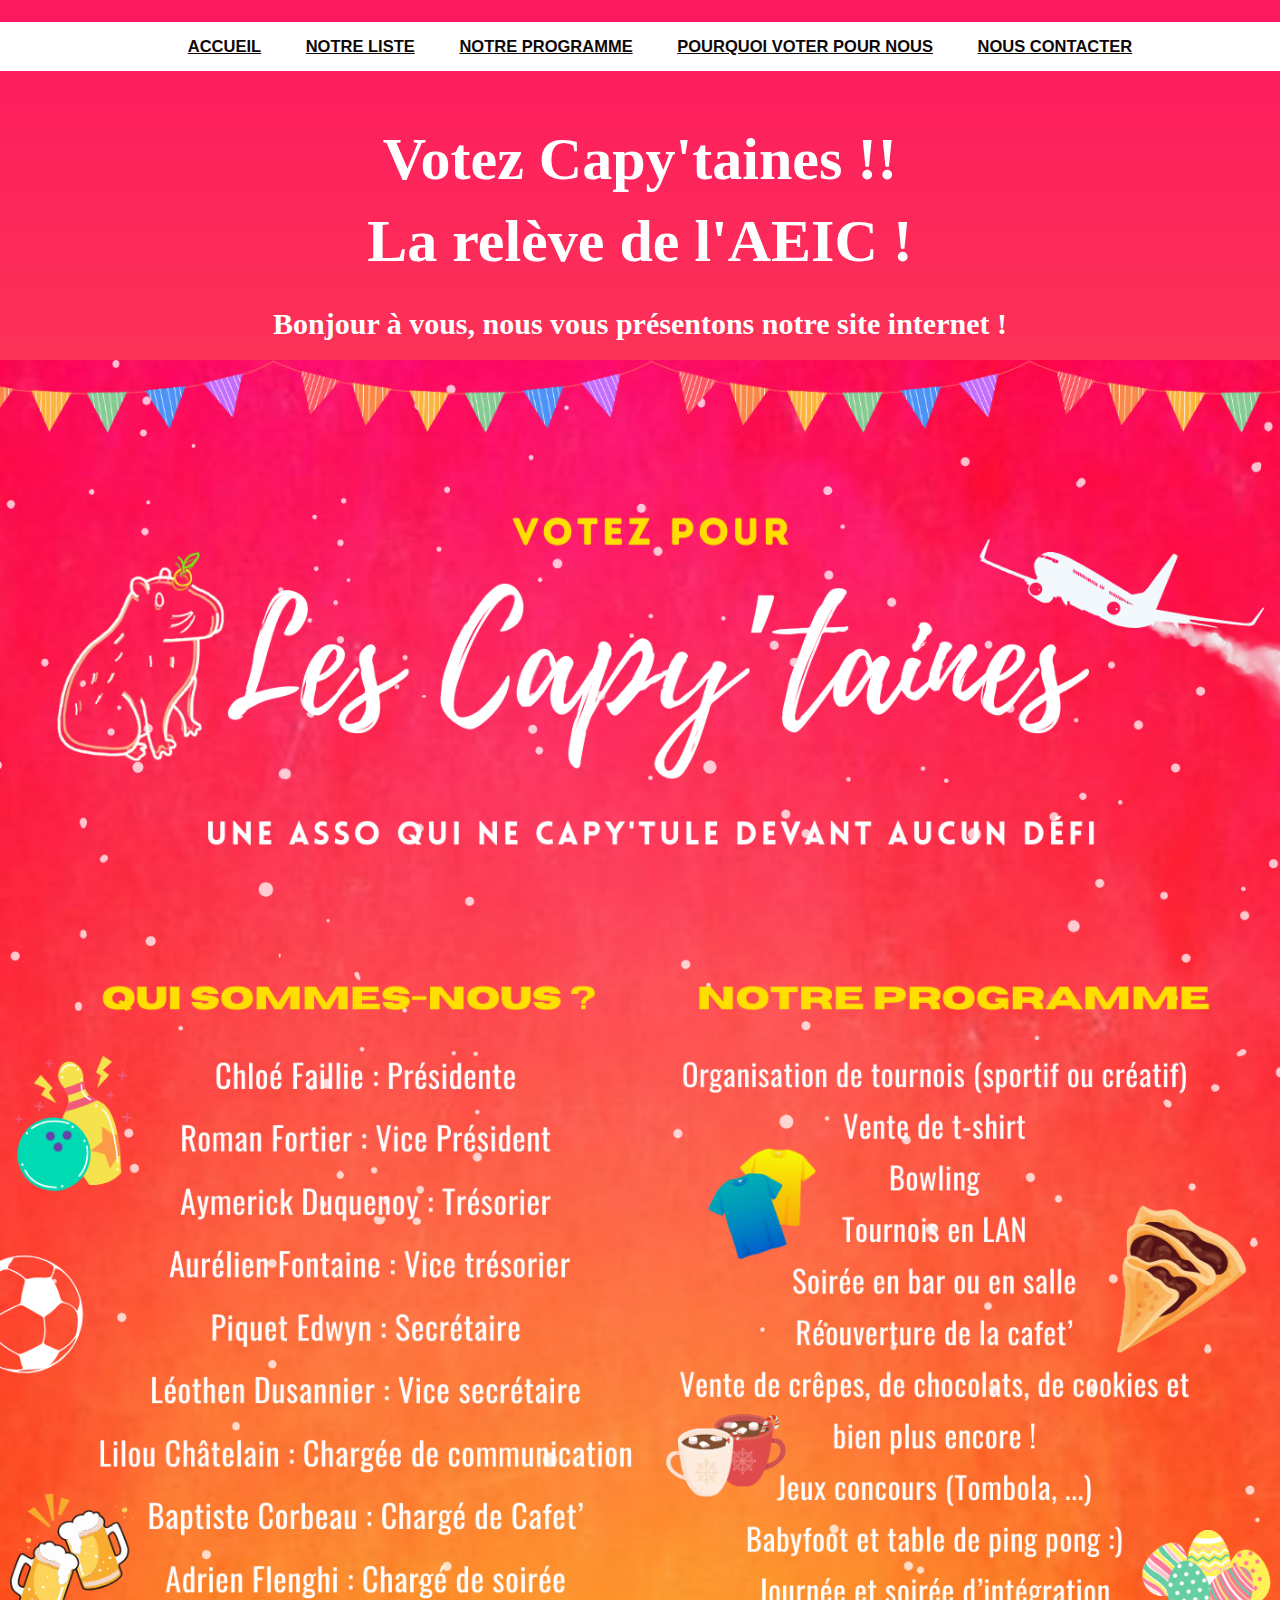
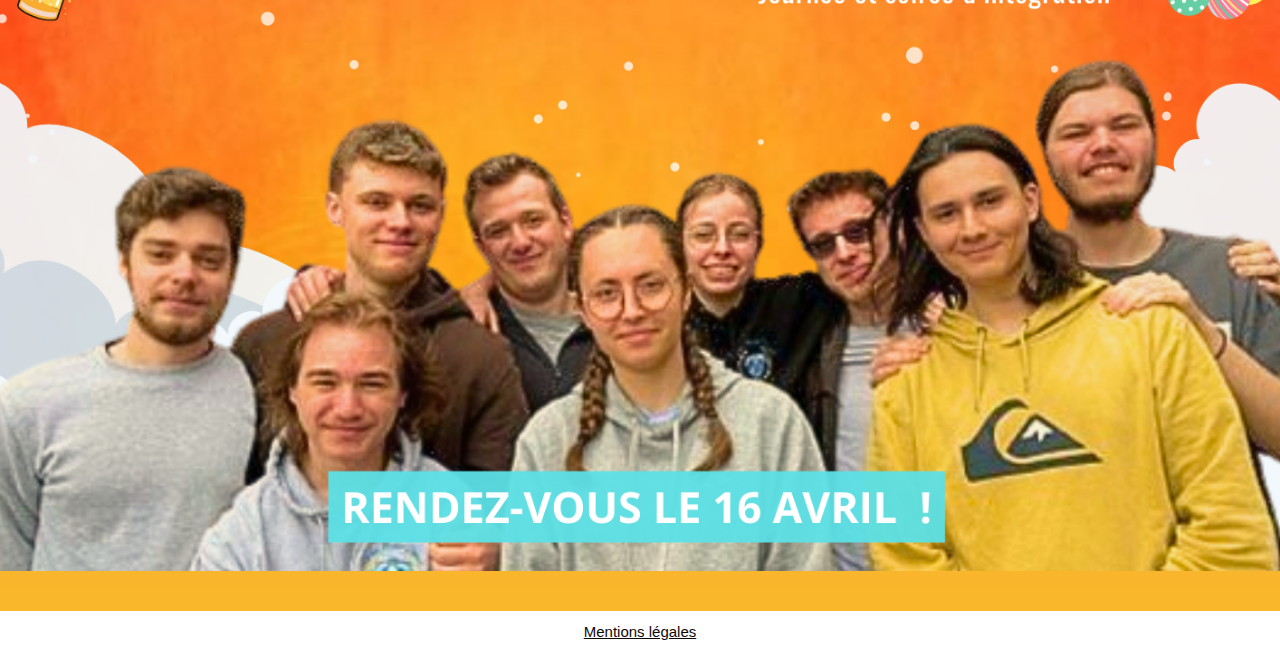
<file: index.html>
<!DOCTYPE html>

<html>
	<head>
		<meta charset="utf-8" />
		<meta name="viewport" content="width=device-width, initial-scale=1">
		<title></title>
		<link rel="stylesheet" href="style.css" type="text/css"/>
	</head>
	<body>
		<header>
			<nav>
				<ul class="curseur">
                	<li><a href="index.html">Accueil</a></li>
                	<li><a href="page1.html">Notre Liste</a></li>
					<li><a href="page2.html">Notre Programme</a></li>
					<li><a href="page3.html">Pourquoi voter pour nous</a></li>
					<li><a href="page4.html">Nous contacter</a></li>
				</ul>
			</nav>
		</header>
		<article>
			<h1>Votez Capy'taines !!</h1>
			<h1>La relève de l'AEIC !</h1>
			<h2>Bonjour à vous, nous vous présentons notre site internet ! </h2>
			<img src="affiche1.png" alt="">
		</article>
	</body>
	<footer>
		<a href="mentions.html">Mentions légales</a>
	</footer>
</html>
</file>
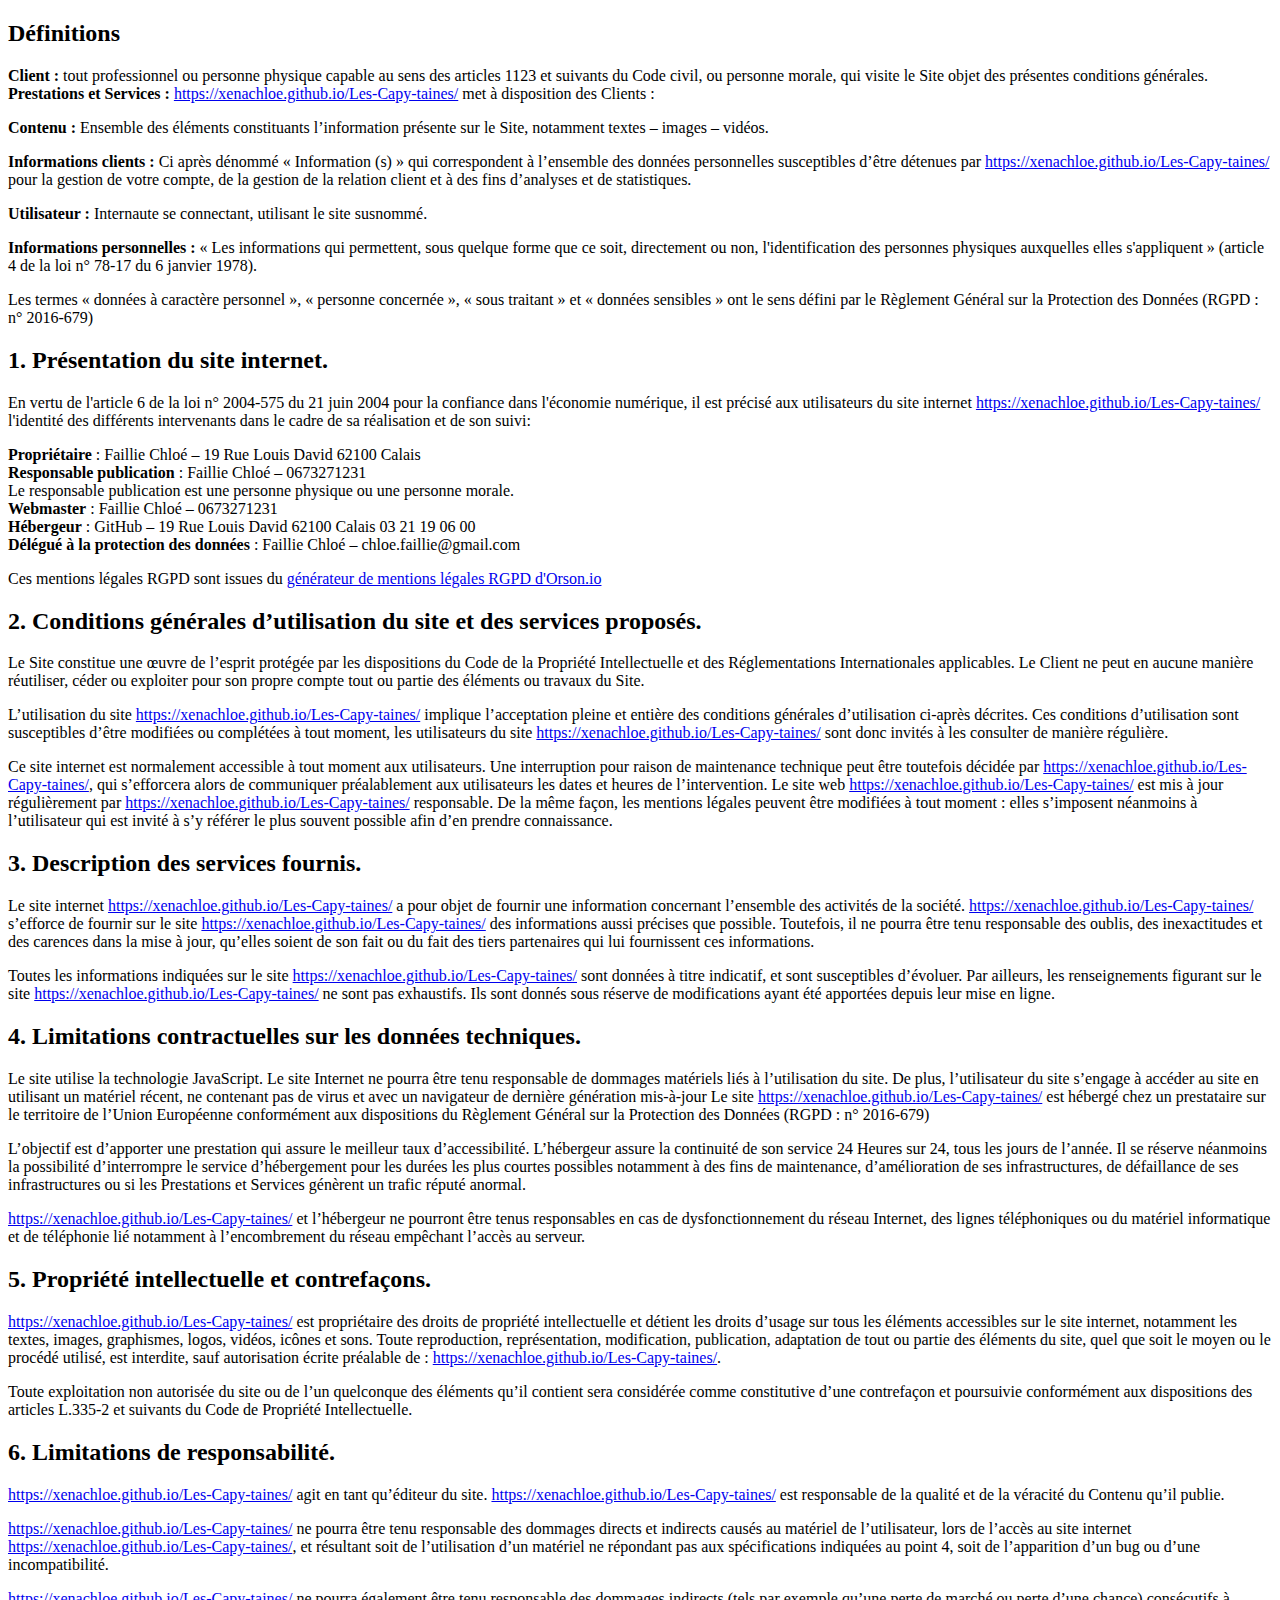
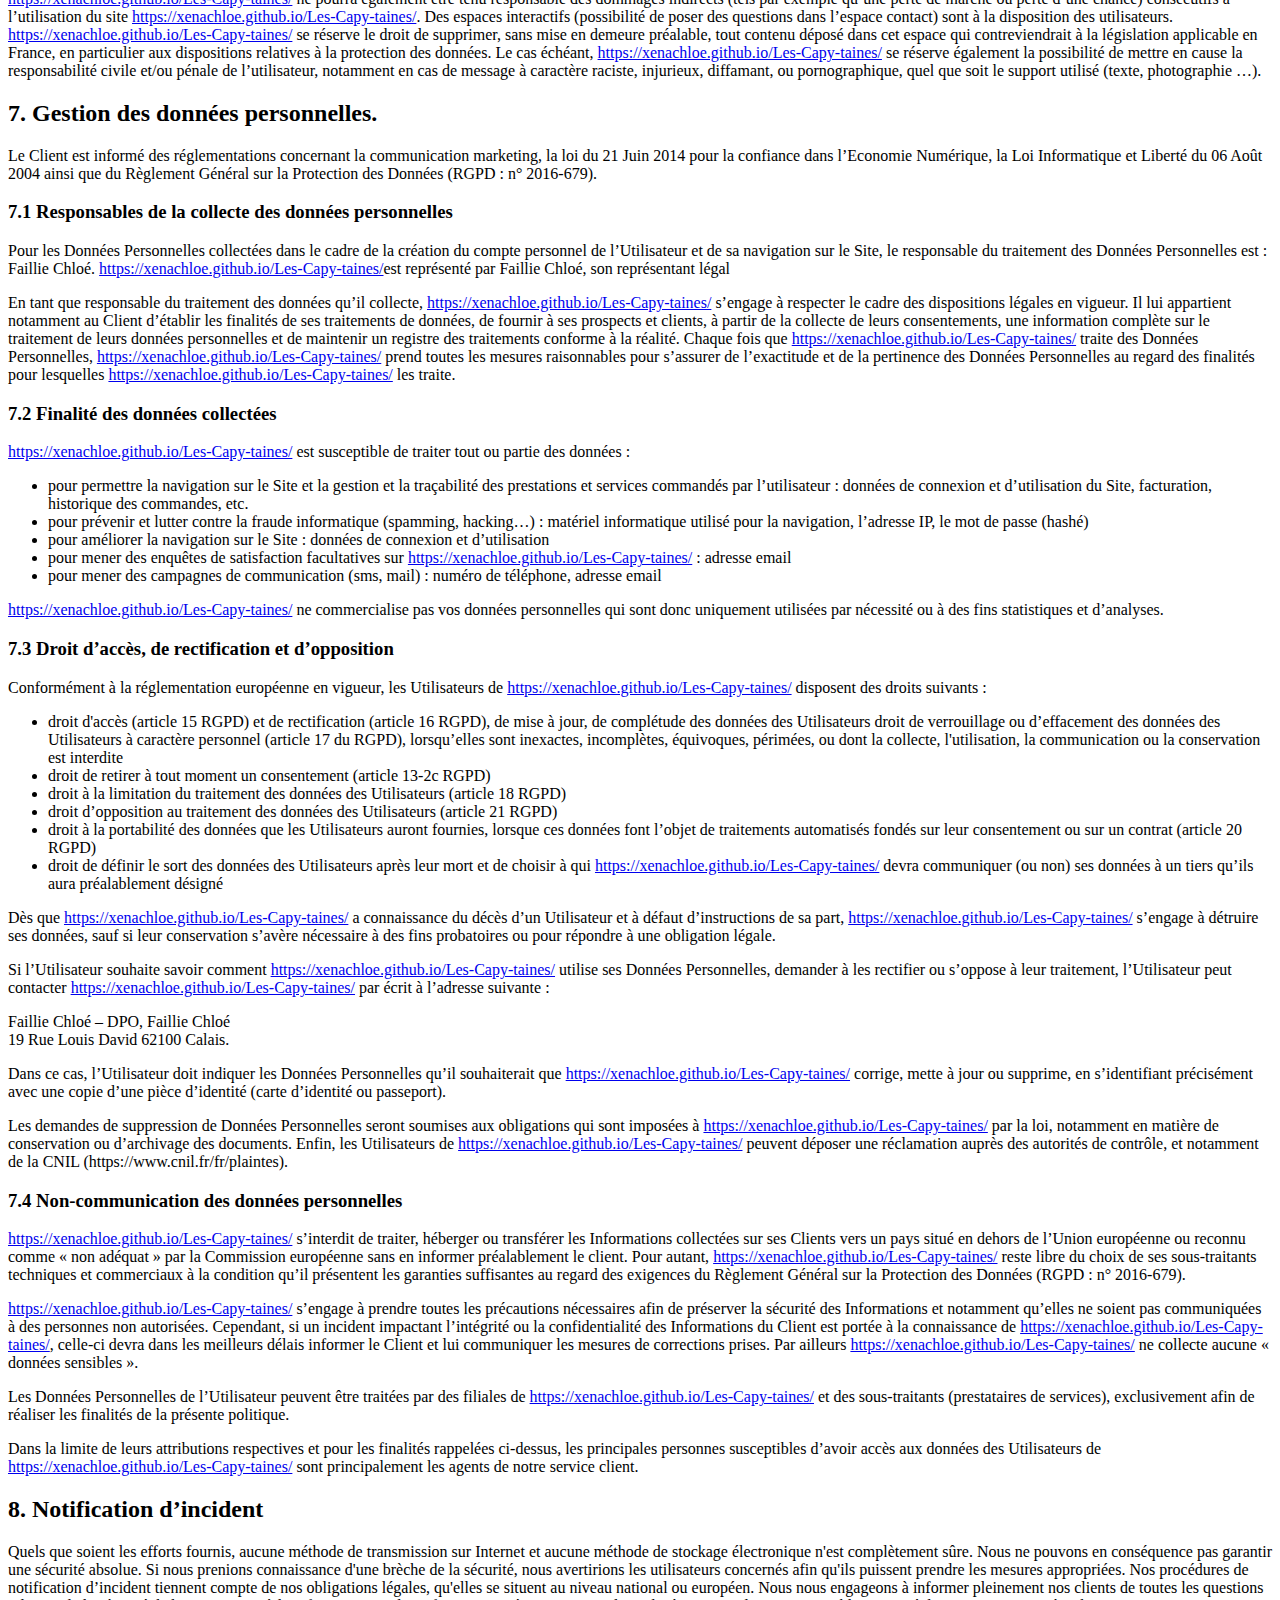
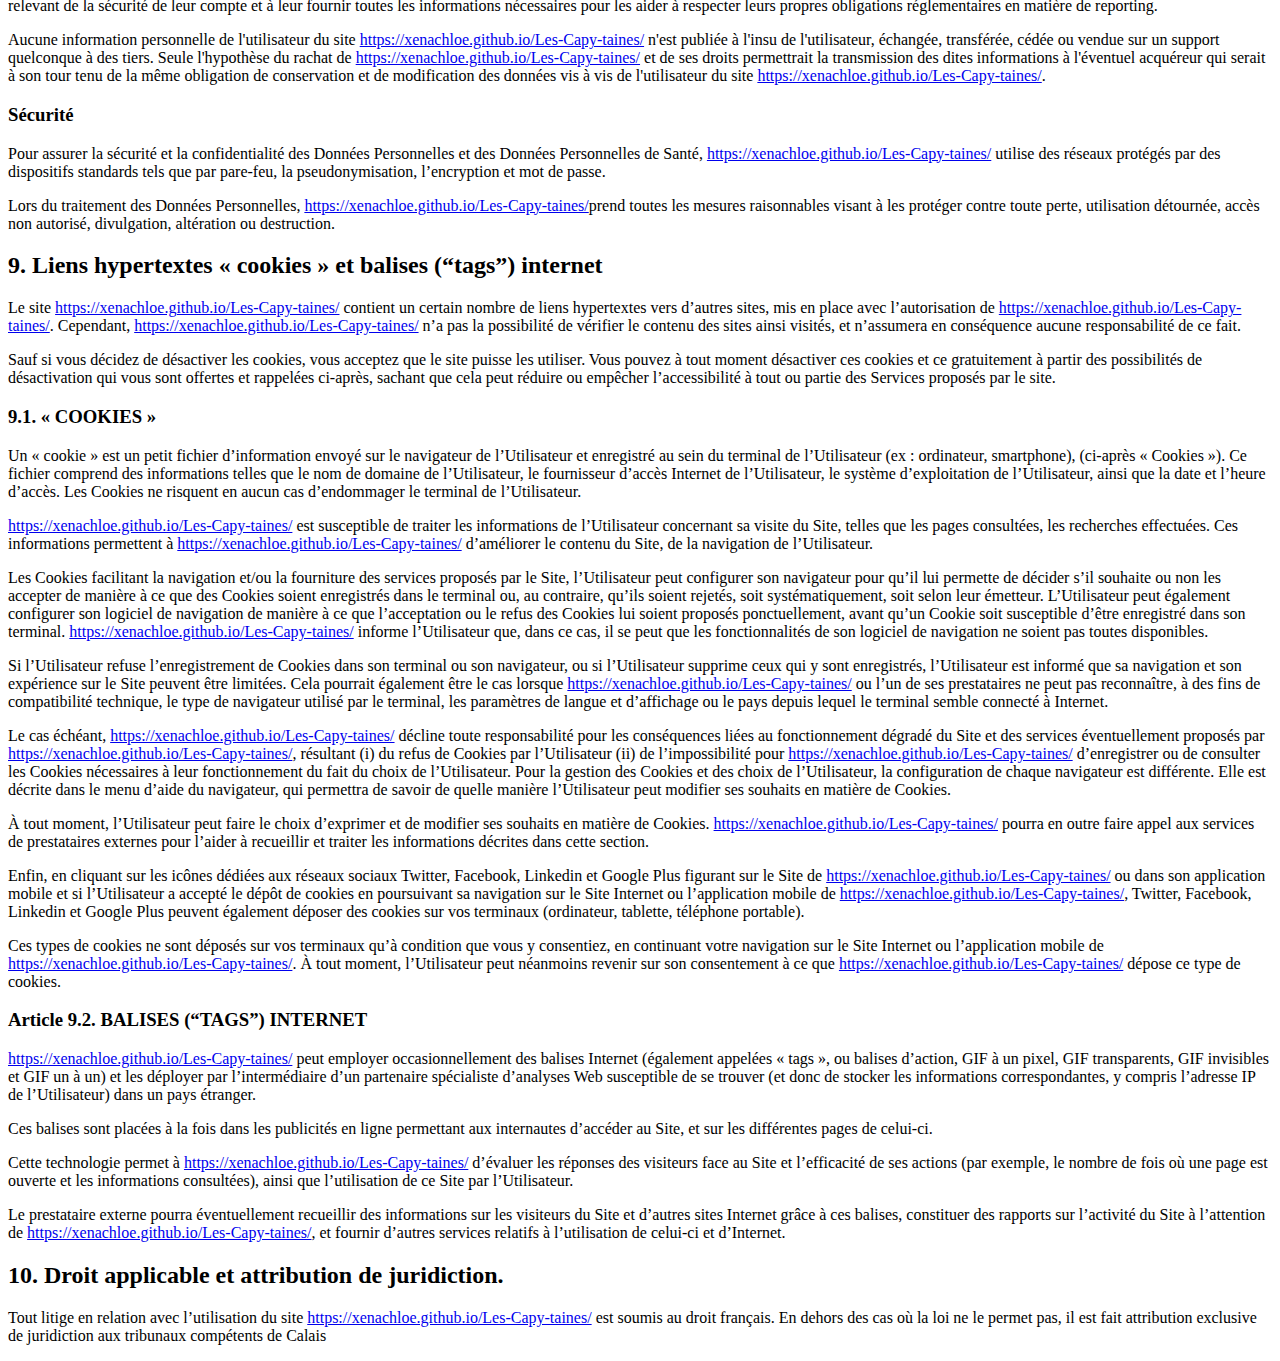
<file: mentions.html>
<!DOCTYPE html>

<html>
	<head>
		<meta charset="utf-8" />
		<meta name="viewport" content="width=device-width, initial-scale=1">
		<title></title>
		
	</head>
    <body>
        <h2>Définitions</h2>
        <p><b>Client :</b> tout professionnel ou personne physique capable au sens des articles 1123 et suivants du Code civil, ou personne morale, qui visite le Site objet des présentes conditions générales.<br>
        <b>Prestations et Services :</b> <a href="https://xenachloe.github.io/Les-Capy-taines/">https://xenachloe.github.io/Les-Capy-taines/</a> met à disposition des Clients :</p>

        <p><b>Contenu :</b> Ensemble des éléments constituants l’information présente sur le Site, notamment textes – images – vidéos.</p>

        <p><b>Informations clients :</b> Ci après dénommé « Information (s) » qui correspondent à l’ensemble des données personnelles susceptibles d’être détenues par <a href="https://xenachloe.github.io/Les-Capy-taines/">https://xenachloe.github.io/Les-Capy-taines/</a> pour la gestion de votre compte, de la gestion de la relation client et à des fins d’analyses et de statistiques.</p>


        <p><b>Utilisateur :</b> Internaute se connectant, utilisant le site susnommé.</p>
        <p><b>Informations personnelles :</b> « Les informations qui permettent, sous quelque forme que ce soit, directement ou non, l'identification des personnes physiques auxquelles elles s'appliquent » (article 4 de la loi n° 78-17 du 6 janvier 1978).</p>
        <p>Les termes « données à caractère personnel », « personne concernée », « sous traitant » et « données sensibles » ont le sens défini par le Règlement Général sur la Protection des Données (RGPD : n° 2016-679)</p>

        <h2>1. Présentation du site internet.</h2>
        <p>En vertu de l'article 6 de la loi n° 2004-575 du 21 juin 2004 pour la confiance dans l'économie numérique, il est précisé aux utilisateurs du site internet <a href="https://xenachloe.github.io/Les-Capy-taines/">https://xenachloe.github.io/Les-Capy-taines/</a> l'identité des différents intervenants dans le cadre de sa réalisation et de son suivi:</p>
        <p><strong>Propriétaire</strong> :   Faillie Chloé   – 19 Rue Louis David 62100 Calais<br>
        
        <strong>Responsable publication</strong> : Faillie Chloé – 0673271231<br>
        Le responsable publication est une personne physique ou une personne morale.<br>
        <strong>Webmaster</strong> : Faillie Chloé – 0673271231<br>
        <strong>Hébergeur</strong> : GitHub – 19 Rue Louis David 62100 Calais 03 21 19 06 00<br>
        <strong>Délégué à la protection des données</strong> : Faillie Chloé – chloe.faillie@gmail.com<br>
        </p>

        <div ng-bind-html="linkHTML"><p>Ces mentions légales RGPD sont issues du <a href="https://fr.orson.io/1371/generateur-mentions-legales" title="générateur de mentions légales RGPD d">générateur de mentions légales RGPD d'Orson.io</a></p></div>

        <h2>2. Conditions générales d’utilisation du site et des services proposés.</h2>

        <p>Le Site constitue une œuvre de l’esprit protégée par les dispositions du Code de la Propriété Intellectuelle et des Réglementations Internationales applicables. 
        Le Client ne peut en aucune manière réutiliser, céder ou exploiter pour son propre compte tout ou partie des éléments ou travaux du Site.</p>

        <p>L’utilisation du site <a href="https://xenachloe.github.io/Les-Capy-taines/">https://xenachloe.github.io/Les-Capy-taines/</a> implique l’acceptation pleine et entière des conditions générales d’utilisation ci-après décrites. Ces conditions d’utilisation sont susceptibles d’être modifiées ou complétées à tout moment, les utilisateurs du site <a href="https://xenachloe.github.io/Les-Capy-taines/">https://xenachloe.github.io/Les-Capy-taines/</a> sont donc invités à les consulter de manière régulière.</p>

        <p>Ce site internet est normalement accessible à tout moment aux utilisateurs. Une interruption pour raison de maintenance technique peut être toutefois décidée par <a href="https://xenachloe.github.io/Les-Capy-taines/">https://xenachloe.github.io/Les-Capy-taines/</a>, qui s’efforcera alors de communiquer préalablement aux utilisateurs les dates et heures de l’intervention.
        Le site web <a href="https://xenachloe.github.io/Les-Capy-taines/">https://xenachloe.github.io/Les-Capy-taines/</a> est mis à jour régulièrement par <a href="https://xenachloe.github.io/Les-Capy-taines/">https://xenachloe.github.io/Les-Capy-taines/</a> responsable. De la même façon, les mentions légales peuvent être modifiées à tout moment : elles s’imposent néanmoins à l’utilisateur qui est invité à s’y référer le plus souvent possible afin d’en prendre connaissance.</p>

        <h2>3. Description des services fournis.</h2>

        <p>Le site internet <a href="https://xenachloe.github.io/Les-Capy-taines/">https://xenachloe.github.io/Les-Capy-taines/</a> a pour objet de fournir une information concernant l’ensemble des activités de la société.
        <a href="https://xenachloe.github.io/Les-Capy-taines/">https://xenachloe.github.io/Les-Capy-taines/</a> s’efforce de fournir sur le site <a href="https://xenachloe.github.io/Les-Capy-taines/">https://xenachloe.github.io/Les-Capy-taines/</a> des informations aussi précises que possible. Toutefois, il ne pourra être tenu responsable des oublis, des inexactitudes et des carences dans la mise à jour, qu’elles soient de son fait ou du fait des tiers partenaires qui lui fournissent ces informations.</p>

        <p>Toutes les informations indiquées sur le site <a href="https://xenachloe.github.io/Les-Capy-taines/">https://xenachloe.github.io/Les-Capy-taines/</a> sont données à titre indicatif, et sont susceptibles d’évoluer. Par ailleurs, les renseignements figurant sur le site <a href="https://xenachloe.github.io/Les-Capy-taines/">https://xenachloe.github.io/Les-Capy-taines/</a> ne sont pas exhaustifs. Ils sont donnés sous réserve de modifications ayant été apportées depuis leur mise en ligne.</p>

        <h2>4. Limitations contractuelles sur les données techniques.</h2>

        <p>Le site utilise la technologie JavaScript.

        Le site Internet ne pourra être tenu responsable de dommages matériels liés à l’utilisation du site. De plus, l’utilisateur du site s’engage à accéder au site en utilisant un matériel récent, ne contenant pas de virus et avec un navigateur de dernière génération mis-à-jour
        Le site <a href="https://xenachloe.github.io/Les-Capy-taines/">https://xenachloe.github.io/Les-Capy-taines/</a> est hébergé chez un prestataire sur le territoire de l’Union Européenne conformément aux dispositions du Règlement Général sur la Protection des Données (RGPD : n° 2016-679)</p>

        <p>L’objectif est d’apporter une prestation qui assure le meilleur taux d’accessibilité. L’hébergeur assure la continuité de son service 24 Heures sur 24, tous les jours de l’année. Il se réserve néanmoins la possibilité d’interrompre le service d’hébergement pour les durées les plus courtes possibles notamment à des fins de maintenance, d’amélioration de ses infrastructures, de défaillance de ses infrastructures ou si les Prestations et Services génèrent un trafic réputé anormal.</p>

        <p><a href="https://xenachloe.github.io/Les-Capy-taines/">https://xenachloe.github.io/Les-Capy-taines/</a> et l’hébergeur ne pourront être tenus responsables en cas de dysfonctionnement du réseau Internet, des lignes téléphoniques ou du matériel informatique et de téléphonie lié notamment à l’encombrement du réseau empêchant l’accès au serveur.</p>

        <h2>5. Propriété intellectuelle et contrefaçons.</h2>

        <p><a href="https://xenachloe.github.io/Les-Capy-taines/">https://xenachloe.github.io/Les-Capy-taines/</a> est propriétaire des droits de propriété intellectuelle et détient les droits d’usage sur tous les éléments accessibles sur le site internet, notamment les textes, images, graphismes, logos, vidéos, icônes et sons.
        Toute reproduction, représentation, modification, publication, adaptation de tout ou partie des éléments du site, quel que soit le moyen ou le procédé utilisé, est interdite, sauf autorisation écrite préalable de : <a href="https://xenachloe.github.io/Les-Capy-taines/">https://xenachloe.github.io/Les-Capy-taines/</a>.</p>

        <p>Toute exploitation non autorisée du site ou de l’un quelconque des éléments qu’il contient sera considérée comme constitutive d’une contrefaçon et poursuivie conformément aux dispositions des articles L.335-2 et suivants du Code de Propriété Intellectuelle.</p>

        <h2>6. Limitations de responsabilité.</h2>

        <p><a href="https://xenachloe.github.io/Les-Capy-taines/">https://xenachloe.github.io/Les-Capy-taines/</a> agit en tant qu’éditeur du site. <a href="https://xenachloe.github.io/Les-Capy-taines/">https://xenachloe.github.io/Les-Capy-taines/</a>  est responsable de la qualité et de la véracité du Contenu qu’il publie. </p>

        <p><a href="https://xenachloe.github.io/Les-Capy-taines/">https://xenachloe.github.io/Les-Capy-taines/</a> ne pourra être tenu responsable des dommages directs et indirects causés au matériel de l’utilisateur, lors de l’accès au site internet <a href="https://xenachloe.github.io/Les-Capy-taines/">https://xenachloe.github.io/Les-Capy-taines/</a>, et résultant soit de l’utilisation d’un matériel ne répondant pas aux spécifications indiquées au point 4, soit de l’apparition d’un bug ou d’une incompatibilité.</p>

        <p><a href="https://xenachloe.github.io/Les-Capy-taines/">https://xenachloe.github.io/Les-Capy-taines/</a> ne pourra également être tenu responsable des dommages indirects (tels par exemple qu’une perte de marché ou perte d’une chance) consécutifs à l’utilisation du site <a href="https://xenachloe.github.io/Les-Capy-taines/">https://xenachloe.github.io/Les-Capy-taines/</a>.
        Des espaces interactifs (possibilité de poser des questions dans l’espace contact) sont à la disposition des utilisateurs. <a href="https://xenachloe.github.io/Les-Capy-taines/">https://xenachloe.github.io/Les-Capy-taines/</a> se réserve le droit de supprimer, sans mise en demeure préalable, tout contenu déposé dans cet espace qui contreviendrait à la législation applicable en France, en particulier aux dispositions relatives à la protection des données. Le cas échéant, <a href="https://xenachloe.github.io/Les-Capy-taines/">https://xenachloe.github.io/Les-Capy-taines/</a> se réserve également la possibilité de mettre en cause la responsabilité civile et/ou pénale de l’utilisateur, notamment en cas de message à caractère raciste, injurieux, diffamant, ou pornographique, quel que soit le support utilisé (texte, photographie …).</p>

        <h2>7. Gestion des données personnelles.</h2>

        <p>Le Client est informé des réglementations concernant la communication marketing, la loi du 21 Juin 2014 pour la confiance dans l’Economie Numérique, la Loi Informatique et Liberté du 06 Août 2004 ainsi que du Règlement Général sur la Protection des Données (RGPD : n° 2016-679). </p>

        <h3>7.1 Responsables de la collecte des données personnelles</h3>

        <p>Pour les Données Personnelles collectées dans le cadre de la création du compte personnel de l’Utilisateur et de sa navigation sur le Site, le responsable du traitement des Données Personnelles est : Faillie Chloé. <a href="https://xenachloe.github.io/Les-Capy-taines/">https://xenachloe.github.io/Les-Capy-taines/</a>est représenté par Faillie Chloé, son représentant légal</p>

        <p>En tant que responsable du traitement des données qu’il collecte, <a href="https://xenachloe.github.io/Les-Capy-taines/">https://xenachloe.github.io/Les-Capy-taines/</a> s’engage à respecter le cadre des dispositions légales en vigueur. Il lui appartient notamment au Client d’établir les finalités de ses traitements de données, de fournir à ses prospects et clients, à partir de la collecte de leurs consentements, une information complète sur le traitement de leurs données personnelles et de maintenir un registre des traitements conforme à la réalité.
        Chaque fois que <a href="https://xenachloe.github.io/Les-Capy-taines/">https://xenachloe.github.io/Les-Capy-taines/</a> traite des Données Personnelles, <a href="https://xenachloe.github.io/Les-Capy-taines/">https://xenachloe.github.io/Les-Capy-taines/</a> prend toutes les mesures raisonnables pour s’assurer de l’exactitude et de la pertinence des Données Personnelles au regard des finalités pour lesquelles <a href="https://xenachloe.github.io/Les-Capy-taines/">https://xenachloe.github.io/Les-Capy-taines/</a> les traite.</p>
        
        <h3>7.2 Finalité des données collectées</h3>
        
        <p><a href="https://xenachloe.github.io/Les-Capy-taines/">https://xenachloe.github.io/Les-Capy-taines/</a> est susceptible de traiter tout ou partie des données : </p>

        <ul>
            <li>pour permettre la navigation sur le Site et la gestion et la traçabilité des prestations et services commandés par l’utilisateur : données de connexion et d’utilisation du Site, facturation, historique des commandes, etc. </li>
            <li>pour prévenir et lutter contre la fraude informatique (spamming, hacking…) : matériel informatique utilisé pour la navigation, l’adresse IP, le mot de passe (hashé) </li>
            <li>pour améliorer la navigation sur le Site : données de connexion et d’utilisation </li>
            <li>pour mener des enquêtes de satisfaction facultatives sur <a href="https://xenachloe.github.io/Les-Capy-taines/">https://xenachloe.github.io/Les-Capy-taines/</a> : adresse email </li>
            <li>pour mener des campagnes de communication (sms, mail) : numéro de téléphone, adresse email</li>
        </ul>

        <p><a href="https://xenachloe.github.io/Les-Capy-taines/">https://xenachloe.github.io/Les-Capy-taines/</a> ne commercialise pas vos données personnelles qui sont donc uniquement utilisées par nécessité ou à des fins statistiques et d’analyses.</p>
    
        <h3>7.3 Droit d’accès, de rectification et d’opposition</h3>
        
        <p>Conformément à la réglementation européenne en vigueur, les Utilisateurs de <a href="https://xenachloe.github.io/Les-Capy-taines/">https://xenachloe.github.io/Les-Capy-taines/</a> disposent des droits suivants : </p>
        <ul>
            <li>droit d'accès (article 15 RGPD) et de rectification (article 16 RGPD), de mise à jour, de complétude des données des Utilisateurs droit de verrouillage ou d’effacement des données des Utilisateurs à caractère personnel (article 17 du RGPD), lorsqu’elles sont inexactes, incomplètes, équivoques, périmées, ou dont la collecte, l'utilisation, la communication ou la conservation est interdite </li>
            <li>droit de retirer à tout moment un consentement (article 13-2c RGPD) </li>
            <li>droit à la limitation du traitement des données des Utilisateurs (article 18 RGPD) </li>
            <li>droit d’opposition au traitement des données des Utilisateurs (article 21 RGPD) </li>
            <li>droit à la portabilité des données que les Utilisateurs auront fournies, lorsque ces données font l’objet de traitements automatisés fondés sur leur consentement ou sur un contrat (article 20 RGPD) </li>
            <li>droit de définir le sort des données des Utilisateurs après leur mort et de choisir à qui <a href="https://xenachloe.github.io/Les-Capy-taines/">https://xenachloe.github.io/Les-Capy-taines/</a> devra communiquer (ou non) ses données à un tiers qu’ils aura préalablement désigné</li>
        </ul>

        <p>Dès que <a href="https://xenachloe.github.io/Les-Capy-taines/">https://xenachloe.github.io/Les-Capy-taines/</a> a connaissance du décès d’un Utilisateur et à défaut d’instructions de sa part, <a href="https://xenachloe.github.io/Les-Capy-taines/">https://xenachloe.github.io/Les-Capy-taines/</a> s’engage à détruire ses données, sauf si leur conservation s’avère nécessaire à des fins probatoires ou pour répondre à une obligation légale.</p>
        <p>Si l’Utilisateur souhaite savoir comment <a href="https://xenachloe.github.io/Les-Capy-taines/">https://xenachloe.github.io/Les-Capy-taines/</a> utilise ses Données Personnelles, demander à les rectifier ou s’oppose à leur traitement, l’Utilisateur peut contacter <a href="https://xenachloe.github.io/Les-Capy-taines/">https://xenachloe.github.io/Les-Capy-taines/</a> par écrit à l’adresse suivante : </p>
        Faillie Chloé – DPO, Faillie Chloé <br>
        19 Rue Louis David 62100 Calais.
        
        <p>Dans ce cas, l’Utilisateur doit indiquer les Données Personnelles qu’il souhaiterait que <a href="https://xenachloe.github.io/Les-Capy-taines/">https://xenachloe.github.io/Les-Capy-taines/</a> corrige, mette à jour ou supprime, en s’identifiant précisément avec une copie d’une pièce d’identité (carte d’identité ou passeport). </p>

        <p>Les demandes de suppression de Données Personnelles seront soumises aux obligations qui sont imposées à <a href="https://xenachloe.github.io/Les-Capy-taines/">https://xenachloe.github.io/Les-Capy-taines/</a> par la loi, notamment en matière de conservation ou d’archivage des documents. Enfin, les Utilisateurs de <a href="https://xenachloe.github.io/Les-Capy-taines/">https://xenachloe.github.io/Les-Capy-taines/</a> peuvent déposer une réclamation auprès des autorités de contrôle, et notamment de la CNIL (https://www.cnil.fr/fr/plaintes).</p>
        
        <h3>7.4 Non-communication des données personnelles</h3>

        <p><a href="https://xenachloe.github.io/Les-Capy-taines/">https://xenachloe.github.io/Les-Capy-taines/</a> s’interdit de traiter, héberger ou transférer les Informations collectées sur ses Clients vers un pays situé en dehors de l’Union européenne ou reconnu comme « non adéquat » par la Commission européenne sans en informer préalablement le client. Pour autant, <a href="https://xenachloe.github.io/Les-Capy-taines/">https://xenachloe.github.io/Les-Capy-taines/</a> reste libre du choix de ses sous-traitants techniques et commerciaux à la condition qu’il présentent les garanties suffisantes au regard des exigences du Règlement Général sur la Protection des Données (RGPD : n° 2016-679).</p>

        <p><a href="https://xenachloe.github.io/Les-Capy-taines/">https://xenachloe.github.io/Les-Capy-taines/</a> s’engage à prendre toutes les précautions nécessaires afin de préserver la sécurité des Informations et notamment qu’elles ne soient pas communiquées à des personnes non autorisées. Cependant, si un incident impactant l’intégrité ou la confidentialité des Informations du Client est portée à la connaissance de <a href="https://xenachloe.github.io/Les-Capy-taines/">https://xenachloe.github.io/Les-Capy-taines/</a>, celle-ci devra dans les meilleurs délais informer le Client et lui communiquer les mesures de corrections prises. Par ailleurs <a href="https://xenachloe.github.io/Les-Capy-taines/">https://xenachloe.github.io/Les-Capy-taines/</a> ne collecte aucune « données sensibles ».</p>

        <p>Les Données Personnelles de l’Utilisateur peuvent être traitées par des filiales de <a href="https://xenachloe.github.io/Les-Capy-taines/">https://xenachloe.github.io/Les-Capy-taines/</a> et des sous-traitants (prestataires de services), exclusivement afin de réaliser les finalités de la présente politique.</p>
        <p>Dans la limite de leurs attributions respectives et pour les finalités rappelées ci-dessus, les principales personnes susceptibles d’avoir accès aux données des Utilisateurs de <a href="https://xenachloe.github.io/Les-Capy-taines/">https://xenachloe.github.io/Les-Capy-taines/</a> sont principalement les agents de notre service client.</p>
        <div ng-bind-html="rgpdHTML"></div>


        <h2>8. Notification d’incident</h2>
        <p>
            Quels que soient les efforts fournis, aucune méthode de transmission sur Internet et aucune méthode de stockage électronique n'est complètement sûre. Nous ne pouvons en conséquence pas garantir une sécurité absolue. 
            Si nous prenions connaissance d'une brèche de la sécurité, nous avertirions les utilisateurs concernés afin qu'ils puissent prendre les mesures appropriées. Nos procédures de notification d’incident tiennent compte de nos obligations légales, qu'elles se situent au niveau national ou européen. Nous nous engageons à informer pleinement nos clients de toutes les questions relevant de la sécurité de leur compte et à leur fournir toutes les informations nécessaires pour les aider à respecter leurs propres obligations réglementaires en matière de reporting.</p>
        <p>
            Aucune information personnelle de l'utilisateur du site <a href="https://xenachloe.github.io/Les-Capy-taines/">https://xenachloe.github.io/Les-Capy-taines/</a> n'est publiée à l'insu de l'utilisateur, échangée, transférée, cédée ou vendue sur un support quelconque à des tiers. Seule l'hypothèse du rachat de <a href="https://xenachloe.github.io/Les-Capy-taines/">https://xenachloe.github.io/Les-Capy-taines/</a> et de ses droits permettrait la transmission des dites informations à l'éventuel acquéreur qui serait à son tour tenu de la même obligation de conservation et de modification des données vis à vis de l'utilisateur du site <a href="https://xenachloe.github.io/Les-Capy-taines/">https://xenachloe.github.io/Les-Capy-taines/</a>.</p>

        <h3>Sécurité</h3>

        <p>
            Pour assurer la sécurité et la confidentialité des Données Personnelles et des Données Personnelles de Santé, <a href="https://xenachloe.github.io/Les-Capy-taines/">https://xenachloe.github.io/Les-Capy-taines/</a> utilise des réseaux protégés par des dispositifs standards tels que par pare-feu, la pseudonymisation, l’encryption et mot de passe. </p>
        <p>
        Lors du traitement des Données Personnelles, <a href="https://xenachloe.github.io/Les-Capy-taines/">https://xenachloe.github.io/Les-Capy-taines/</a>prend toutes les mesures raisonnables visant à les protéger contre toute perte, utilisation détournée, accès non autorisé, divulgation, altération ou destruction.</p>
        <h2>9. Liens hypertextes « cookies » et balises (“tags”) internet</h2>
        <p>
            Le site <a href="https://xenachloe.github.io/Les-Capy-taines/">https://xenachloe.github.io/Les-Capy-taines/</a> contient un certain nombre de liens hypertextes vers d’autres sites, mis en place avec l’autorisation de <a href="https://xenachloe.github.io/Les-Capy-taines/">https://xenachloe.github.io/Les-Capy-taines/</a>. Cependant, <a href="https://xenachloe.github.io/Les-Capy-taines/">https://xenachloe.github.io/Les-Capy-taines/</a> n’a pas la possibilité de vérifier le contenu des sites ainsi visités, et n’assumera en conséquence aucune responsabilité de ce fait.</p>
            Sauf si vous décidez de désactiver les cookies, vous acceptez que le site puisse les utiliser. Vous pouvez à tout moment désactiver ces cookies et ce gratuitement à partir des possibilités de désactivation qui vous sont offertes et rappelées ci-après, sachant que cela peut réduire ou empêcher l’accessibilité à tout ou partie des Services proposés par le site.
        <p></p>

        <h3>9.1. « COOKIES »</h3>
        <p>
            Un « cookie » est un petit fichier d’information envoyé sur le navigateur de l’Utilisateur et enregistré au sein du terminal de l’Utilisateur (ex : ordinateur, smartphone), (ci-après « Cookies »). Ce fichier comprend des informations telles que le nom de domaine de l’Utilisateur, le fournisseur d’accès Internet de l’Utilisateur, le système d’exploitation de l’Utilisateur, ainsi que la date et l’heure d’accès. Les Cookies ne risquent en aucun cas d’endommager le terminal de l’Utilisateur.</p>
        <p>
        <a href="https://xenachloe.github.io/Les-Capy-taines/">https://xenachloe.github.io/Les-Capy-taines/</a> est susceptible de traiter les informations de l’Utilisateur concernant sa visite du Site, telles que les pages consultées, les recherches effectuées. Ces informations permettent à <a href="https://xenachloe.github.io/Les-Capy-taines/">https://xenachloe.github.io/Les-Capy-taines/</a> d’améliorer le contenu du Site, de la navigation de l’Utilisateur.</p>
        <p>
            Les Cookies facilitant la navigation et/ou la fourniture des services proposés par le Site, l’Utilisateur peut configurer son navigateur pour qu’il lui permette de décider s’il souhaite ou non les accepter de manière à ce que des Cookies soient enregistrés dans le terminal ou, au contraire, qu’ils soient rejetés, soit systématiquement, soit selon leur émetteur. L’Utilisateur peut également configurer son logiciel de navigation de manière à ce que l’acceptation ou le refus des Cookies lui soient proposés ponctuellement, avant qu’un Cookie soit susceptible d’être enregistré dans son terminal. <a href="https://xenachloe.github.io/Les-Capy-taines/">https://xenachloe.github.io/Les-Capy-taines/</a> informe l’Utilisateur que, dans ce cas, il se peut que les fonctionnalités de son logiciel de navigation ne soient pas toutes disponibles.</p>
        <p>
            Si l’Utilisateur refuse l’enregistrement de Cookies dans son terminal ou son navigateur, ou si l’Utilisateur supprime ceux qui y sont enregistrés, l’Utilisateur est informé que sa navigation et son expérience sur le Site peuvent être limitées. Cela pourrait également être le cas lorsque <a href="https://xenachloe.github.io/Les-Capy-taines/">https://xenachloe.github.io/Les-Capy-taines/</a> ou l’un de ses prestataires ne peut pas reconnaître, à des fins de compatibilité technique, le type de navigateur utilisé par le terminal, les paramètres de langue et d’affichage ou le pays depuis lequel le terminal semble connecté à Internet.</p>
        <p>
        Le cas échéant, <a href="https://xenachloe.github.io/Les-Capy-taines/">https://xenachloe.github.io/Les-Capy-taines/</a> décline toute responsabilité pour les conséquences liées au fonctionnement dégradé du Site et des services éventuellement proposés par <a href="https://xenachloe.github.io/Les-Capy-taines/">https://xenachloe.github.io/Les-Capy-taines/</a>, résultant (i) du refus de Cookies par l’Utilisateur (ii) de l’impossibilité pour <a href="https://xenachloe.github.io/Les-Capy-taines/">https://xenachloe.github.io/Les-Capy-taines/</a> d’enregistrer ou de consulter les Cookies nécessaires à leur fonctionnement du fait du choix de l’Utilisateur. Pour la gestion des Cookies et des choix de l’Utilisateur, la configuration de chaque navigateur est différente. Elle est décrite dans le menu d’aide du navigateur, qui permettra de savoir de quelle manière l’Utilisateur peut modifier ses souhaits en matière de Cookies.</p>
        <p>
            À tout moment, l’Utilisateur peut faire le choix d’exprimer et de modifier ses souhaits en matière de Cookies. <a href="https://xenachloe.github.io/Les-Capy-taines/">https://xenachloe.github.io/Les-Capy-taines/</a> pourra en outre faire appel aux services de prestataires externes pour l’aider à recueillir et traiter les informations décrites dans cette section.</p>
        <p>
            Enfin, en cliquant sur les icônes dédiées aux réseaux sociaux Twitter, Facebook, Linkedin et Google Plus figurant sur le Site de <a href="https://xenachloe.github.io/Les-Capy-taines/">https://xenachloe.github.io/Les-Capy-taines/</a> ou dans son application mobile et si l’Utilisateur a accepté le dépôt de cookies en poursuivant sa navigation sur le Site Internet ou l’application mobile de <a href="https://xenachloe.github.io/Les-Capy-taines/">https://xenachloe.github.io/Les-Capy-taines/</a>, Twitter, Facebook, Linkedin et Google Plus peuvent également déposer des cookies sur vos terminaux (ordinateur, tablette, téléphone portable).</p>
        <p>
            Ces types de cookies ne sont déposés sur vos terminaux qu’à condition que vous y consentiez, en continuant votre navigation sur le Site Internet ou l’application mobile de <a href="https://xenachloe.github.io/Les-Capy-taines/">https://xenachloe.github.io/Les-Capy-taines/</a>. À tout moment, l’Utilisateur peut néanmoins revenir sur son consentement à ce que <a href="https://xenachloe.github.io/Les-Capy-taines/">https://xenachloe.github.io/Les-Capy-taines/</a> dépose ce type de cookies.</p>
        
        <h3>Article 9.2. BALISES (“TAGS”) INTERNET</h3>
        <p>
            <a href="https://xenachloe.github.io/Les-Capy-taines/">https://xenachloe.github.io/Les-Capy-taines/</a> peut employer occasionnellement des balises Internet (également appelées « tags », ou balises d’action, GIF à un pixel, GIF transparents, GIF invisibles et GIF un à un) et les déployer par l’intermédiaire d’un partenaire spécialiste d’analyses Web susceptible de se trouver (et donc de stocker les informations correspondantes, y compris l’adresse IP de l’Utilisateur) dans un pays étranger.</p>
        <p>
            Ces balises sont placées à la fois dans les publicités en ligne permettant aux internautes d’accéder au Site, et sur les différentes pages de celui-ci. 
        </p>
        <p>
            Cette technologie permet à <a href="https://xenachloe.github.io/Les-Capy-taines/">https://xenachloe.github.io/Les-Capy-taines/</a> d’évaluer les réponses des visiteurs face au Site et l’efficacité de ses actions (par exemple, le nombre de fois où une page est ouverte et les informations consultées), ainsi que l’utilisation de ce Site par l’Utilisateur. </p>
        <p>
            Le prestataire externe pourra éventuellement recueillir des informations sur les visiteurs du Site et d’autres sites Internet grâce à ces balises, constituer des rapports sur l’activité du Site à l’attention de <a href="https://xenachloe.github.io/Les-Capy-taines/">https://xenachloe.github.io/Les-Capy-taines/</a>, et fournir d’autres services relatifs à l’utilisation de celui-ci et d’Internet.</p>
        <p>
        </p><h2>10. Droit applicable et attribution de juridiction.</h2>  
        <p>
            Tout litige en relation avec l’utilisation du site <a href="https://xenachloe.github.io/Les-Capy-taines/">https://xenachloe.github.io/Les-Capy-taines/</a> est soumis au droit français. 
            En dehors des cas où la loi ne le permet pas, il est fait attribution exclusive de juridiction aux tribunaux compétents de Calais</p>
    </body>
</html>
</file>
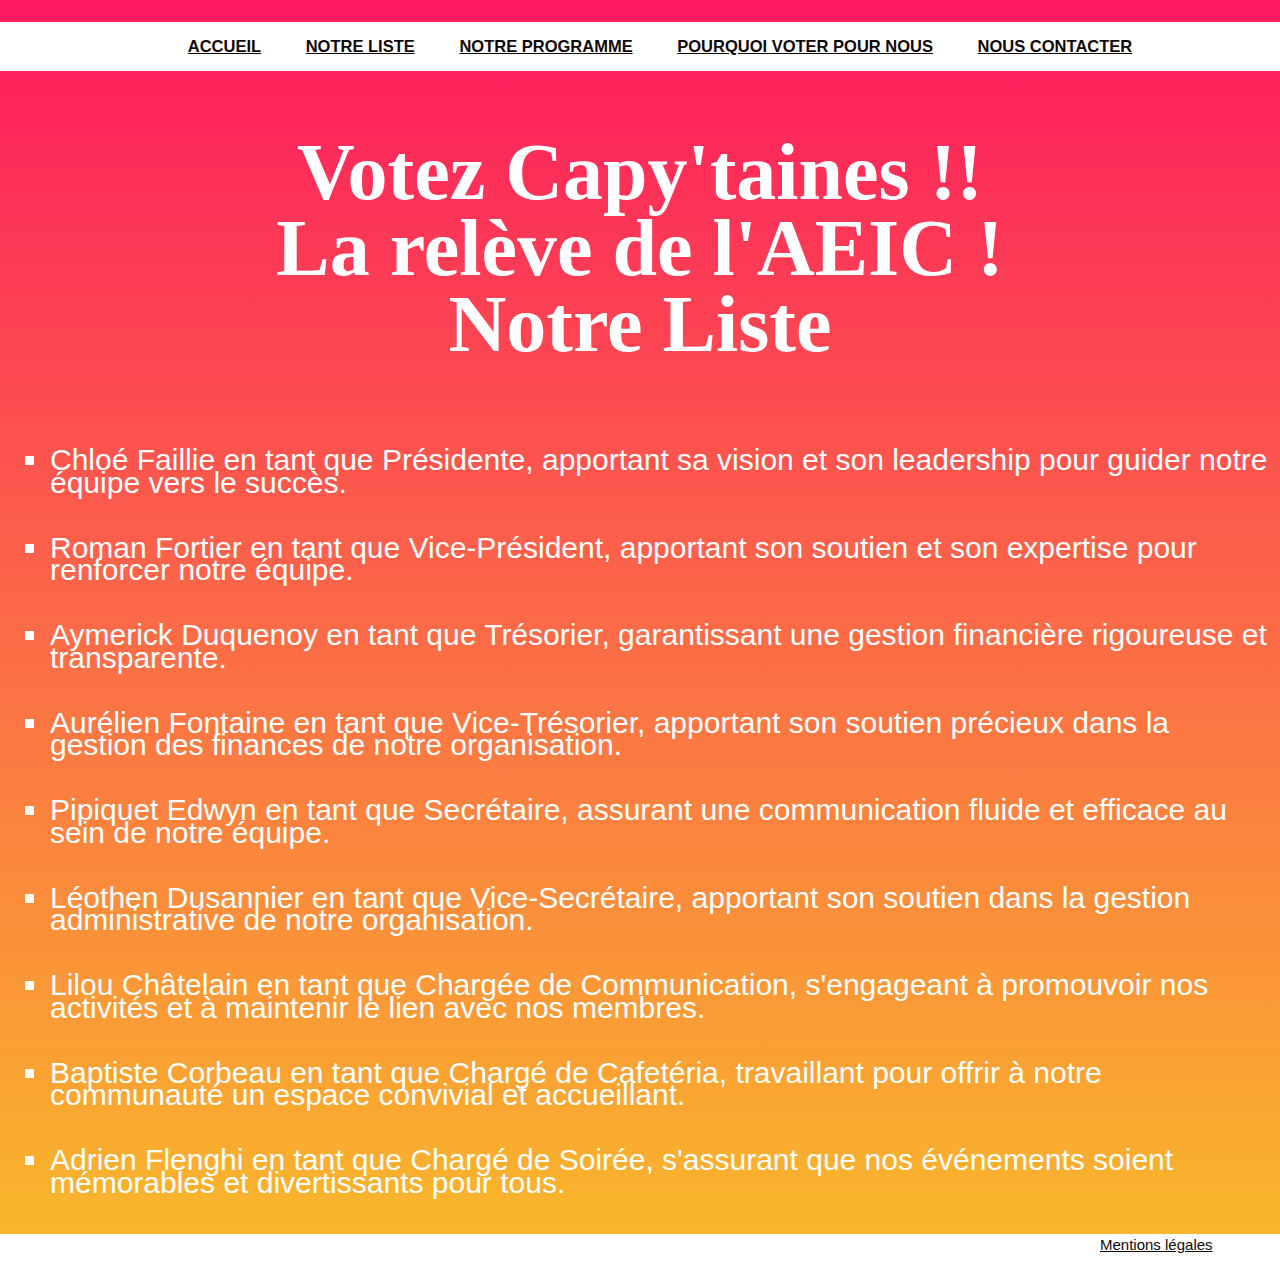
<file: page1.html>
<!DOCTYPE html>

<html>
	<head>
		<meta charset="utf-8" />
		<meta name="viewport" content="width=device-width, initial-scale=1">
		<title></title>
		<link rel="stylesheet" href="style1.css" type="text/css"/>
	</head>

	<body>
		<header>
			<nav>
				<ul class="curseur">
					<li><a href="index.html">Accueil</a></li>
					<li><a href="page1.html">Notre Liste</a></li>
					<li><a href="page2.html">Notre Programme</a></li>
					<li><a href="page3.html">Pourquoi voter pour nous</a></li>
					<li><a href="page4.html">Nous contacter</a></li>
				</ul>
			</nav>
		</header>
		<article>
			<h1>Votez Capy'taines !!</h1>
			<h1>La relève de l'AEIC !</h1>
			<h1>Notre Liste</h1>
			<p> 
				<ul class="liste">
					<li>Chloé Faillie en tant que Présidente, apportant sa vision et son    leadership pour guider notre équipe vers le succès.</li><br>
					<li>Roman Fortier en tant que Vice-Président, apportant son soutien et son expertise pour renforcer notre équipe.</li><br>
					<li>Aymerick Duquenoy en tant que Trésorier, garantissant une gestion financière rigoureuse et transparente.</li><br>
					<li>Aurélien Fontaine en tant que Vice-Trésorier, apportant son soutien précieux dans la gestion des finances de notre organisation.</li><br>
					<li>Pipiquet Edwyn en tant que Secrétaire, assurant une communication fluide et efficace au sein de notre équipe.</li><br>
					<li>Léothen Dusannier en tant que Vice-Secrétaire, apportant son soutien dans la gestion administrative de notre organisation.</li><br>
					<li>Lilou Châtelain en tant que Chargée de Communication, s'engageant à promouvoir nos activités et à maintenir le lien avec nos membres.</li><br>
					<li>Baptiste Corbeau en tant que Chargé de Cafetéria, travaillant pour offrir à notre communauté un espace convivial et accueillant.</li><br>
					<li>Adrien Flenghi en tant que Chargé de Soirée, s'assurant que nos événements soient mémorables et divertissants pour tous.</li>
				</ul>
			</p>
		</article>
	</body>
	<footer>
		<a href="mentions.html">Mentions légales</a>
	</footer>
</html>
</file>
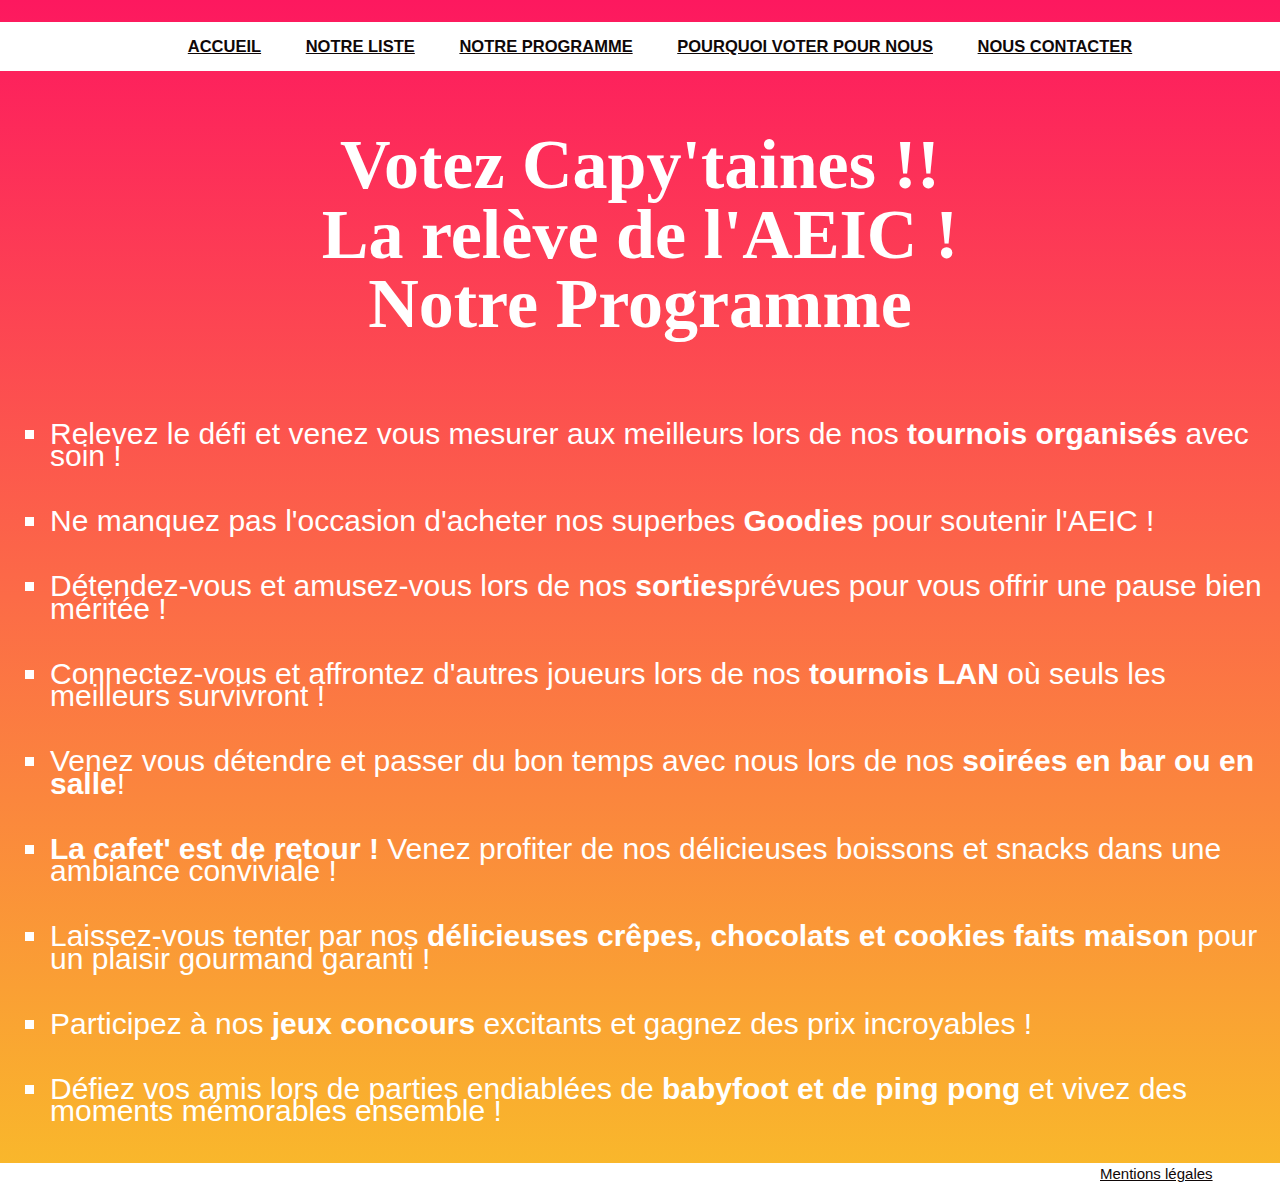
<file: page2.html>
<!DOCTYPE html>

<html>
	<head>
		<meta charset="utf-8" />
		<meta name="viewport" content="width=device-width, initial-scale=1">
		<title></title>
		<link rel="stylesheet" href="style2.css" type="text/css"/>
	</head>

	<body>
		<header>
			<nav>
				<ul class="curseur">
                	<li><a href="index.html">Accueil</a></li>
                	<li><a href="page1.html">Notre Liste</a></li>
					<li><a href="page2.html">Notre Programme</a></li>
					<li><a href="page3.html">Pourquoi voter pour nous</a></li>
					<li><a href="page4.html">Nous contacter</a></li>
				</ul>
			</nav>
		</header>
		<article>
			<h1>Votez Capy'taines !!</h1>
			<h1>La relève de l'AEIC !</h1>
			<h1>Notre Programme</h1>

			<p> 
				<ul class="liste">
					<li>Relevez le défi et venez vous mesurer aux meilleurs lors de nos <strong>tournois organisés</strong> avec soin !</li><br>
            		<li>Ne manquez pas l'occasion d'acheter nos superbes <strong>Goodies</strong> pour soutenir l'AEIC !</li><br>
            		<li>Détendez-vous et amusez-vous lors de nos <strong>sorties</strong>prévues pour vous offrir une pause bien méritée !</li><br>
            		<li>Connectez-vous et affrontez d'autres joueurs lors de nos <strong>tournois LAN</strong> où seuls les meilleurs survivront !</li><br>
            		<li>Venez vous détendre et passer du bon temps avec nous lors de nos <strong>soirées en bar ou en salle</strong>!</li><br>
        			<li><strong>La cafet' est de retour !</strong> Venez profiter de nos délicieuses boissons et snacks dans une ambiance conviviale !</li><br>
            		<li>Laissez-vous tenter par nos <strong>délicieuses crêpes, chocolats et cookies faits maison</strong> pour un plaisir gourmand garanti !</li><br>
            		<li>Participez à nos <strong>jeux concours</strong> excitants et gagnez des prix incroyables !</li><br>
            		<li>Défiez vos amis lors de parties endiablées de <strong>babyfoot et de ping pong</strong> et vivez des moments mémorables ensemble !</li>
				</ul>
			</p>
		</article>
	</body>
	<footer>
		<a href="mentions.html">Mentions légales</a>
	</footer>
</html>
</file>
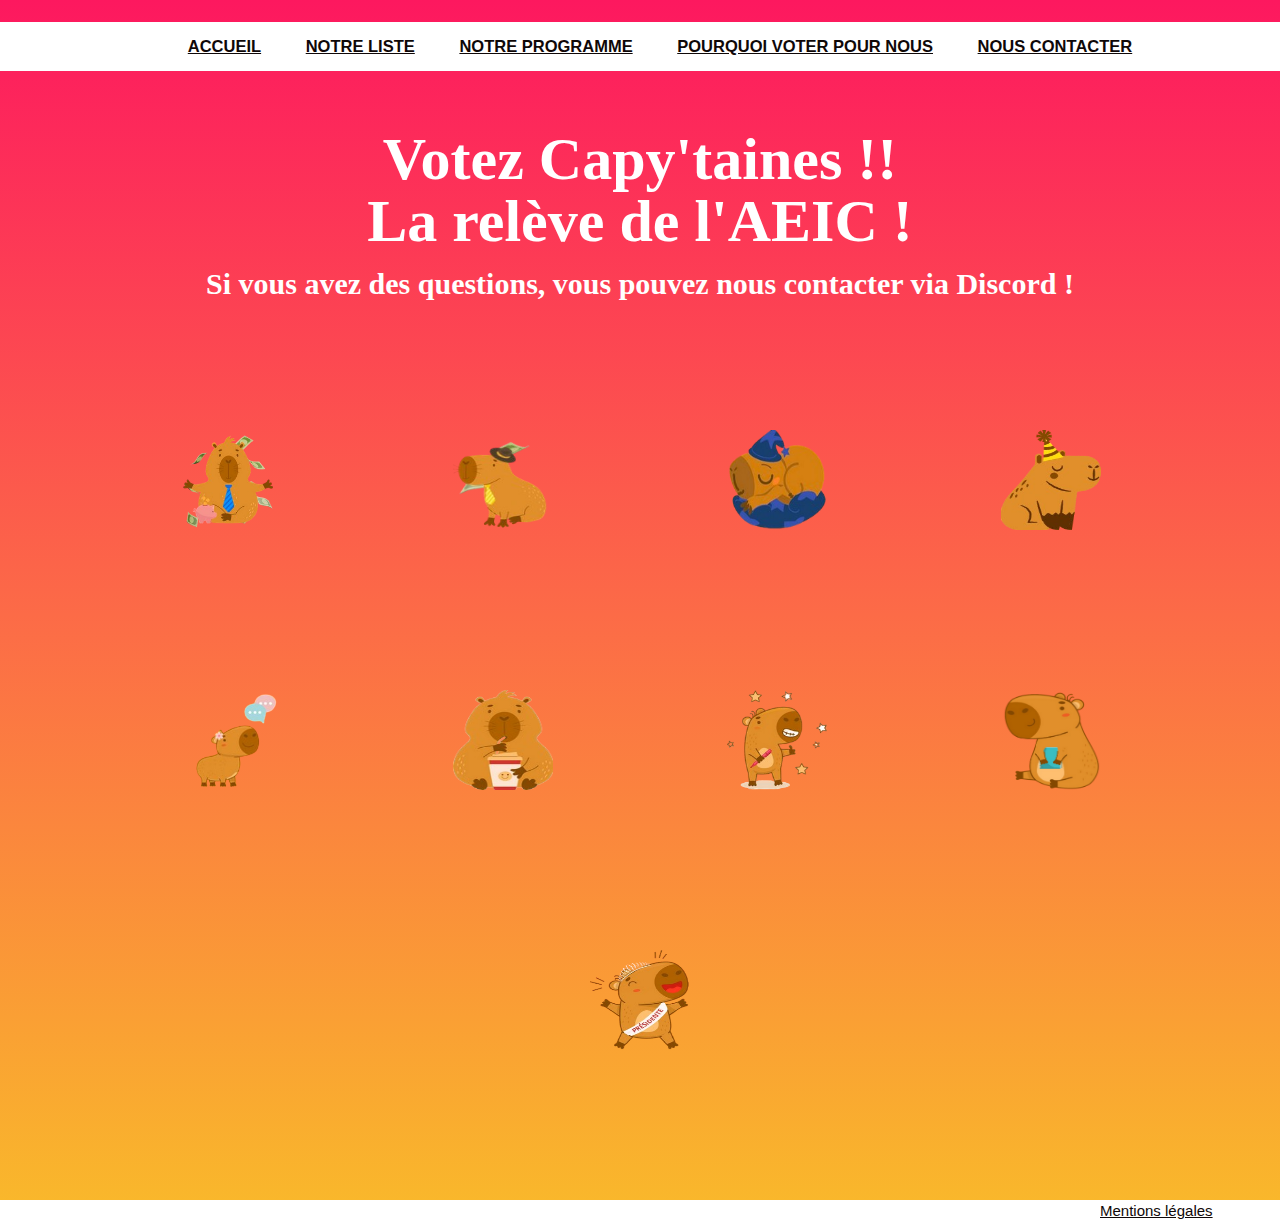
<file: page4.html>
<!DOCTYPE html>

<html>
	<head>
		<meta charset="utf-8" />
		<meta name="viewport" content="width=device-width, initial-scale=1">
		<title></title>
		<link rel="stylesheet" href="style4.css" type="text/css"/>
	</head>

	<body>
		<header>
			<nav>
				<ul class="curseur">
                	<li><a href="index.html">Accueil</a></li>
                	<li><a href="page1.html">Notre Liste</a></li>
					<li><a href="page2.html">Notre Programme</a></li>
					<li><a href="page3.html">Pourquoi voter pour nous</a></li>
					<li><a href="page4.html">Nous contacter</a></li>
				</ul>
			</nav>	
		</header>
		<article>
			<h1>Votez Capy'taines !!</h1>
			<h1>La relève de l'AEIC !</h1>
			<h2>Si vous avez des questions, vous pouvez nous contacter via Discord !</h2>
			<div class="contrainer">
			<img src="1.png" alt="" class="im1">
			<img src="2.png" alt="" class="im2">
			<img src="3.png" alt="" class="im3">
			<img src="4.png" alt="" class="im4">
			<img src="9.png" alt="" class="im9">
			<img src="6.png" alt="" class="im6">
			<img src="7.png" alt="" class="im7">
			<img src="8.png" alt="" class="im8">
			<img src="5.png" alt="" class="im5">
			</div>
		</article>
	</body>
	<footer>
		<a href="mentions.html">Mentions légales</a>
	</footer>
</html>
</file>
<file: style.css>
header {
	text-transform: uppercase;
	color: white;
	font-weight: bold;
	font-size: 110%;
	padding: 20px 0;
	overflow: hidden;
	margin: 0;
}

html,body {
	margin: 0;
	height: auto;
}

body {
	font-family: Arial;
	font-size: 15px;
	line-height: 150%;
	margin: 0;
	background: linear-gradient(to bottom, #fd185f, #fc6b47, #f9bb2a);
	background-repeat: no-repeat;
	min-height: 100vh;
}

nav {
	margin: auto;
	margin-top: -15px;
}

nav a {
	background-color: rgb(255, 255, 255);
	color: #0f0808;
}

article div {
	text-align: center;
	padding: 30px;
	font-size: 50px;
	color: white;
	font-weight: bold;
	text-transform: uppercase;
}

nav li {
	list-style-type: none;
	display: inline-block;
	line-height: 300%;
	margin-left: 20px;
	margin-right: 20px;
}

nav ul {
	text-align: center;
	background-color: #ffffff;
	color: #0f0808;
}

header div div {
	top: 20px;
	width: 250px;
	background-color: #888888;
	font-size: 20px;
	line-height: 125%;
	box-sizing: border-box;
}

p {
	text-align: center;
	font-size: 25px;
	word-spacing: 5px;
}

li {
	list-style-type: square;
	color: #ffffff;
}

h1 {
	font-family: 'Gagalin';
	text-align: center;
	font-size: 60px;
	padding-bottom: 20px;
	color: #ffffff;
}

a:hover {
	font-size: large;
}

h2 {
	color: #ffffff;
	font-family: 'Gagalin';
	text-align: center;
	font-size: 30px;
}

img {
	height: auto;
	width: 100%;
	margin-left: auto;
	margin-right: auto;
	display: block;
}

footer {
	margin-top: 40px;
	background-color: #ffffff;
	height: 30px;
	text-align: center;
	padding-top: 10px;
}

footer a {
	color: #0f0808;
}

@media only screen and (max-width: 600px) {
	nav {
		margin-top: 0;
	}

	nav li {
		display: block;
		margin: 0 auto;
		line-height: normal;
	}

	nav ul {
        display: block;
        margin: 0 auto;
        padding: 0;
        text-align: center;
    }

	header {
		padding: 10px 0;
	}

	h1 {
        font-size: 40px; 
		font-family: 'Gagalin';
    }

	h2 {
		font-size: 20px;
	}

	img {
		max-width: 100%;
		height: auto;
		margin: 0;
	}

	footer {
		margin-top: 20px;
	}

	footer a {
		margin-left: 0;
		display: block;
		text-align: center;
	}
}
</file>
<file: style1.css>
header {
	text-transform : uppercase;
	color: white;
	font-weight : bold;
	font-size : 110%;
	padding : 20px 0 20px 0;
	overflow: hidden;
	margin: 0;
	
}

html,body{
	margin: 0;
	height: auto;
}

body {
	font-family : Arial;
	font-size : 15px;
	line-height : 150%;
	margin : 0;
	background: linear-gradient(to bottom, #fd185f, #fc6b47, #f9bb2a);
	background-repeat: no-repeat;
	min-height: 100vh;
}

nav{
	margin:auto;
	margin-top:-15px;
}

nav a{
	background-color: rgb(255, 255, 255);
	color: #0f0808;
}
article div {
	text-align: center;
	padding: 30px;
	font-size: 50px;
	color: white;
	font-weight:bold;
	text-transform : uppercase;
	
}
div br {
	margin: 20px;

}
nav li{
	list-style-type:none;
	display:inline-block; 
	line-height:300%;
	margin-left:20px;
	margin-right:20px;
	
}
nav ul{
	text-align:center;
	background-color:#ffffff;
	color:#0f0808;
	

}
header div div {
	top: 20px;
	width : 250px;
	background-color : #888888;
	font-size : 20px;
	line-height : 125%;
	box-sizing: border-box;
}

p {
    text-align: center;
    font-size: 25px;
    word-spacing:5px;
}

li {
    list-style-type : square;
	color: #ffffff;  

}

.liste{
	list-style-type : square;
	color: #ffffff; 
	font-size: 30px;
	padding-top: 50px;

}
.liste li{
	margin: 10px;
}
h1{
	font-family : 'Gagalin';
	text-align: center;
	font-size: 80px;
	color: #ffffff;
}
a:hover{
	font-size: large;
}
footer{
	margin-top: 40px;
	background-color: #ffffff;
	height: 30px;
}
footer a{
	margin-left: 1100px;
	color: #0f0808;
}

@media only screen and (max-width: 600px) {
	nav {
		margin-top: 0;
	}

	nav li {
		display: block;
		margin: 0 auto;
		line-height: normal;
	}

	nav ul {
        display: block;
        margin: 0 auto;
        padding: 0;
        text-align: center;
    }

	header {
		padding: 10px 0;
	}

	h1 {
        font-size: 40px; 
    }

	h2 {
		font-size: 20px;
	}

	img {
		max-width: 100%;
		height: auto;
		margin: 0;
	}

	footer {
		margin-top: 20px;
	}

	footer a {
		margin-left: 0;
		display: block;
		text-align: center;
	}
}
</file>
<file: style2.css>
header {
	text-transform : uppercase;
	color: white;
	font-weight : bold;
	font-size : 110%;
	padding : 20px 0 20px 0;
	overflow: hidden;
	margin: 0;
	
}

html,body{
	margin: 0;
	height: auto;
}

body {
	font-family : Arial;
	font-size : 15px;
	line-height : 150%;
	margin : 0;
	background: linear-gradient(to bottom, #fd185f, #fc6b47, #f9bb2a);
	background-repeat: no-repeat;
	min-height: 100vh;
}
nav{
	margin:auto;
	margin-top:-15px;
}

nav a{
	background-color: rgb(255, 255, 255);
	color: #0f0808;
}
article div {
	text-align: center;
	padding: 50px;
	font-size: 70px;
	color: white;
	font-weight:bold;
	text-transform : uppercase;
	
}
div br {
	margin: 20px;

}
nav li{
	list-style-type:none;
	display:inline-block; 
	line-height:300%;
	margin-left:20px;
	margin-right:20px;
	
}
nav ul{
	text-align:center;
	background-color:#ffffff;
	color:#0f0808;
	

}
header div div {
	top: 20px;
	width : 250px;
	background-color : #888888;
	font-size : 20px;
	line-height : 125%;
	box-sizing: border-box;
}

p {
    text-align: center;
    font-size: 25px;
    word-spacing:5px;
}

li {
    list-style-type : square;
	color: #ffffff;  

}

.liste{
	list-style-type : square;
	color: #ffffff; 
	font-size: 30px;
	padding-top: 50px;

}
.liste li{
	margin: 10px;
}
h1{
	font-family : 'Gagalin';
	text-align: center;
	font-size: 70px;
	color: #ffffff;
}
a:hover{
	font-size: large;
}

footer{
	margin-top: 40px;
	background-color: #ffffff;
	height: 30px;
}
footer a{
	margin-left: 1100px;
	color: #0f0808;
}

@media only screen and (max-width: 600px) {
	nav {
		margin-top: 0;
	}

	nav li {
		display: block;
		margin: 0 auto;
		line-height: normal;
	}

	nav ul {
        display: block;
        margin: 0 auto;
        padding: 0;
        text-align: center;
    }

	header {
		padding: 10px 0;
	}

	h1 {
        font-size: 40px; 
    }

	h2 {
		font-size: 20px;
	}

	img {
		max-width: 100%;
		height: auto;
		margin: 0;
	}

	footer {
		margin-top: 20px;
	}

	footer a {
		margin-left: 0;
		display: block;
		text-align: center;
	}
}
</file>
<file: style4.css>
header {
	text-transform : uppercase;
	color: white;
	font-weight : bold;
	font-size : 110%;
	padding : 20px 0 20px 0;
	overflow: hidden;
	margin: 0;
	
}

html,body{
	margin: 0;
	height: auto;
}

body {
	font-family : Arial;
	font-size : 15px;
	line-height : 150%;
	margin : 0;
	background: linear-gradient(to bottom, #fd185f, #fc6b47, #f9bb2a);
	background-repeat: no-repeat;
	min-height: 100vh;
}
nav{
	margin:auto;
	margin-top:-15px;
}

nav a{
	background-color: rgb(255, 255, 255);
	color: #0f0808;
}
article div {
	text-align: center;
	padding: 30px;
	font-size: 50px;
	color: white;
	font-weight:bold;
	text-transform : uppercase;
	
}
div br {
	margin: 20px;

}
nav li{
	list-style-type:none;
	display:inline-block; 
	line-height:300%;
	margin-left:20px;
	margin-right:20px;
	
}
nav ul{
	text-align:center;
	background-color:#ffffff;
	color:#0f0808;
	

}
header div div {
	top: 20px;
	width : 250px;
	background-color : #888888;
	font-size : 20px;
	line-height : 125%;
	box-sizing: border-box;
}

p {
    text-align: center;
    font-size: 25px;
    word-spacing:5px;
}

li {
    list-style-type : square;
	color: #ffffff;   
}

h1{
	font-family : 'Gagalin';
	text-align: center;
	font-size: 60px;
	color: #ffffff;
}
a:hover{
	font-size: large;
}

img{
	height: 100px;
	width: 100px;
	margin: 80px;
	text-align: center;
}
.container {
    display: flex;
    justify-content: center; 
    align-items: center; 
}
h2{
	color: #ffffff;
	font-family : 'Gagalin';
	text-align: center;
	font-size: 30px;
}

footer{
	margin-top: 40px;
	background-color: #ffffff;
	height: 30px;
}
footer a{
	margin-left: 1100px;
	color: #0f0808;
}

@media only screen and (max-width: 600px) {
	nav {
		margin-top: 0;
	}

	nav li {
		display: block;
		margin: 0 auto;
		line-height: normal;
	}

	nav ul {
        display: block;
        margin: 0 auto;
        padding: 0;
        text-align: center;
    }

	header {
		padding: 10px 0;
	}

	h1 {
        font-size: 40px; 
    }

	h2 {
		font-size: 20px;
	}

	img {
		max-width: 100%;
		height: auto;
		margin: 0;
	}

	footer {
		margin-top: 20px;
	}

	footer a {
		margin-left: 0;
		display: block;
		text-align: center;
	}
}
</file>
